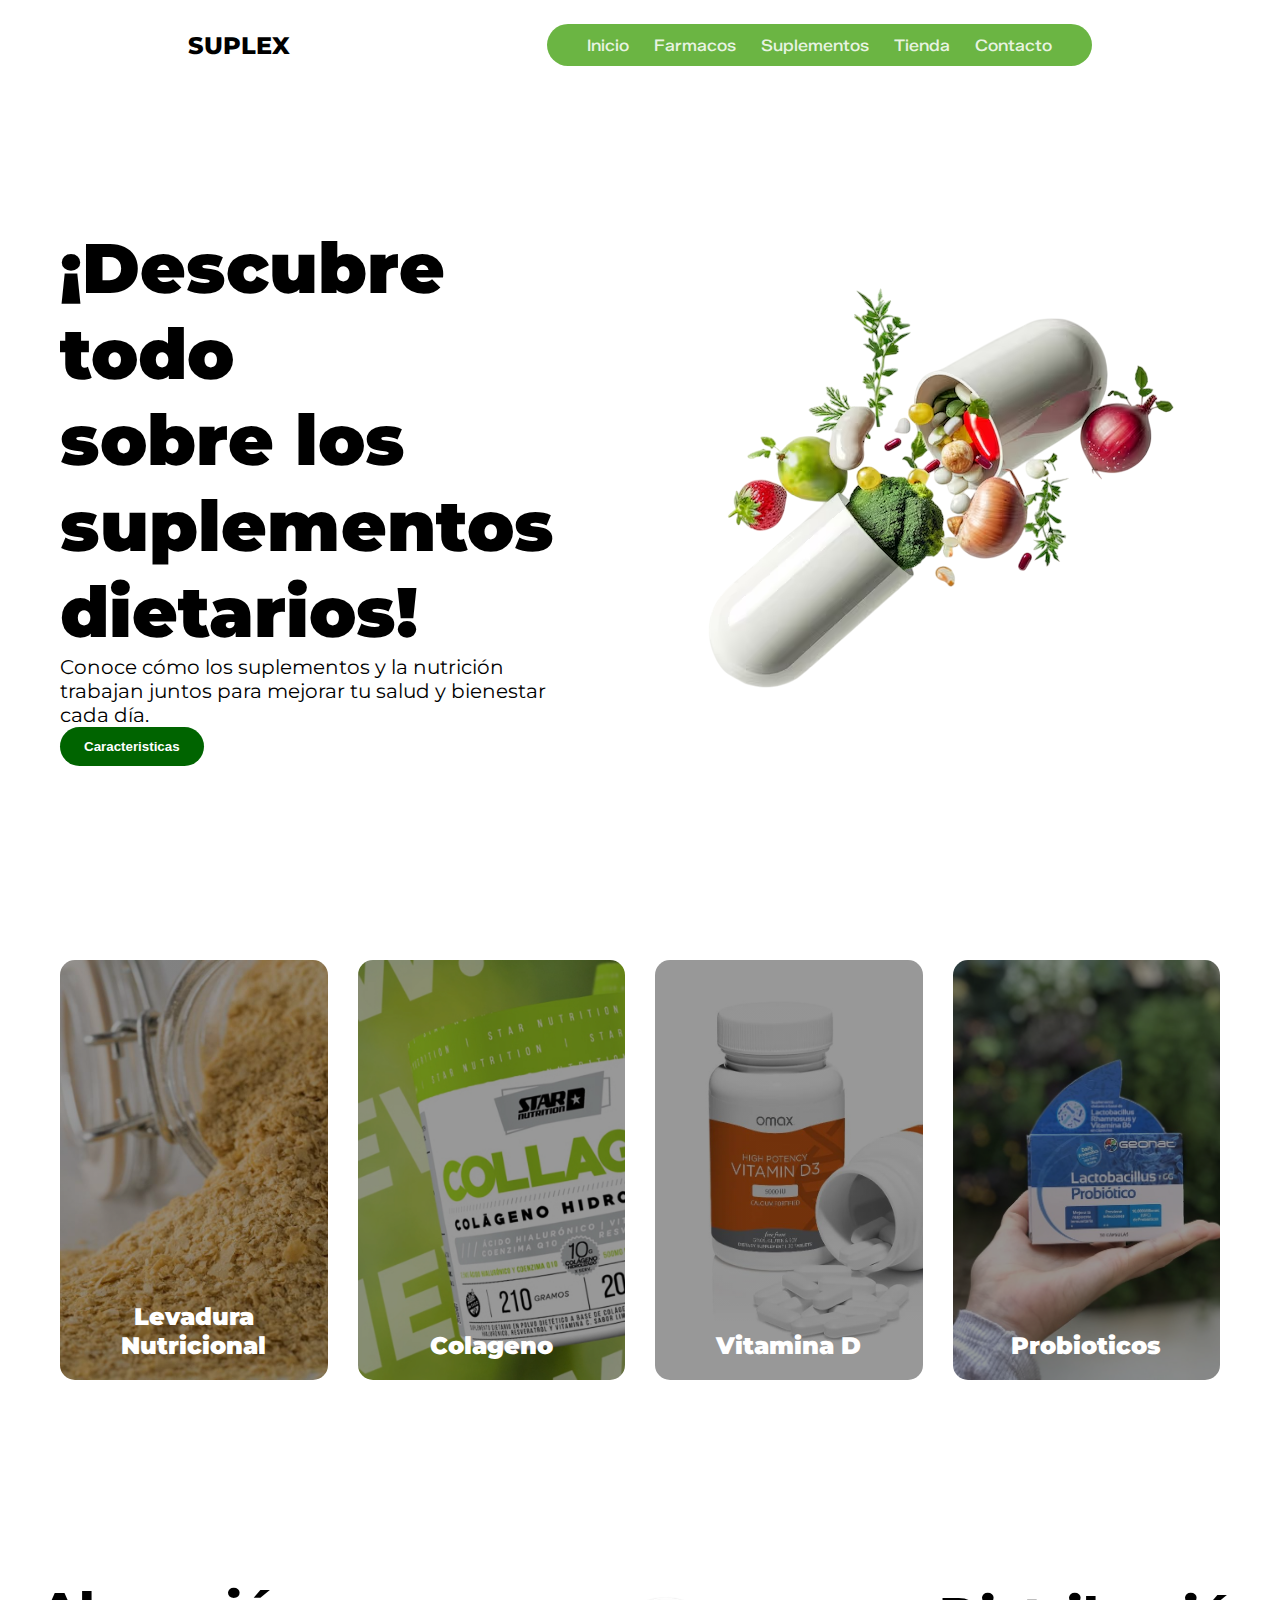
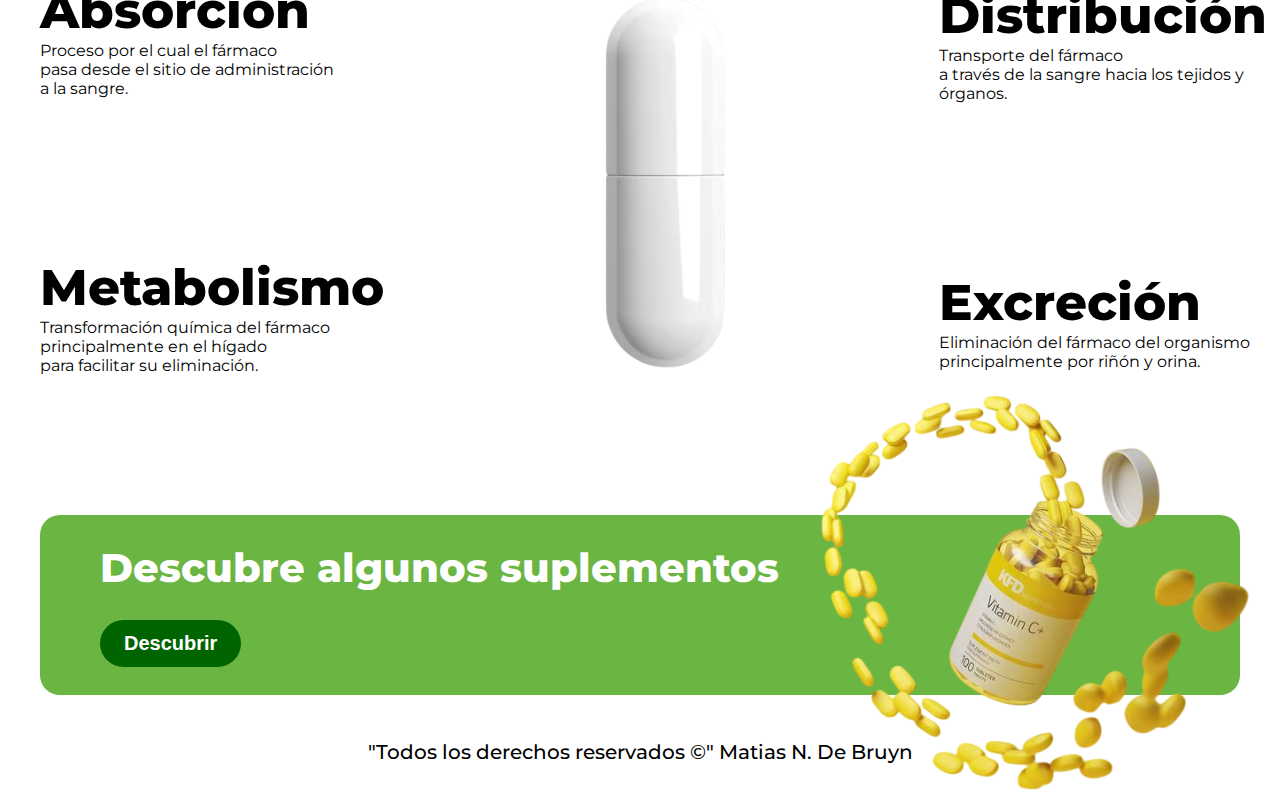
<file: index.html>
<!DOCTYPE html>
<html lang="en">

<head>
  <meta charset="UTF-8">
  <meta name="viewport" content="width=, initial-scale=1.0">
  <meta charset="UTF-8" />
  <meta http-equiv="X-UA-Compatible" content="IE=edge" />
  <meta name="viewport" content="width=device-width, initial-scale=1.0" />
  <link rel="stylesheet" href="./css/estilos.css" />
  <title>Inicio - SuPlex</title>
  <link href="https://cdn.jsdelivr.net/npm/bootstrap@5.0.2/dist/css/bootstrap.min.css" rel="stylesheet"
    integrity="sha384-EVSTQN3/azprG1Anm3QDgpJLIm9Nao0Yz1ztcQTwFspd3yD65VohhpuuCOmLASjC" crossorigin="anonymous" />
  <link rel="stylesheet" href="./css/estilos.css" />
  <meta name="description" content="Descubre SuPlex: todo sobre suplementos dietarios, fármacos y nutrición para mejorar tu salud y rendimiento.">
  <meta name="keywords" content="suplementos, fármacos, nutrición, salud, suplex, suplementos dietarios">
  <meta name="author" content="Matias N. De Bruyn">
  <meta name="owner" content="Matias N. De Bruyn">
  <meta property="og:title" content="Inicio - SuPlex">
  <meta property="og:image" content="https://raw.githubusercontent.com/Matiasdbruyn/SuPlex/refs/heads/main/img/suple-vitd.png">
  <meta property="og:url" content="https://matiasdbruyn.github.io/SuPlex/">
  <meta property="og:type" content="Website">
  <meta property="og:description" content="Descubre SuPlex: todo sobre suplementos dietarios, fármacos y nutrición para mejorar tu salud y rendimiento.">
</head>

<body>

  <header class="header">
    <a href="./index.html" class="logo">SUPLEX</a>
    <nav>
      <ul>
        <li><a href="./index.html">Inicio</a></li>
        <li><a href="./pages/farmacos.html">Farmacos</a></li>
        <li><a href="./pages/suplementos.html">Suplementos</a></li>
        <li><a href="./pages/tienda.html">Tienda</a></li>
        <li><a href="./pages/contacto.html">Contacto</a></li>
      </ul>
    </nav>
  </header>

  <main>
    <section class="inicio">
      <div class="texto-inicio">
        <h1>¡Descubre todo<br> sobre los suplementos<br> dietarios!</h1>
        <p>Conoce cómo los suplementos y la nutrición<br> trabajan juntos para mejorar tu salud y bienestar cada día.
        </p>
        <a href="./pages/farmacos.html"><button class="botones">Caracteristicas</button></a>
      </div>
      <div class="inicio-img">
        <img src="./img/Pildora.png" class="Pildora" alt="Pildora">
      </div>
    </section>

    <section class="productos">
      <div class="producto1">
        <a href="./pages/suplementos.html"><button class="boton-productos"><img class="botonv" src="./img/flecha.png"
              alt=""></button></a>
        <h2 class="texto-productos">Levadura Nutricional</h2>
      </div>
      <div class="producto2">
        <a href="./pages/suplementos.html"><button class="boton-productos"><img class="botonv" src="./img/flecha.png"
              alt=""></button></a>
        <h2 class="texto-productos">Colageno</h2>
      </div>
      <div class="producto3">
        <a href="./pages/suplementos.html"><button class="boton-productos"><img class="botonv" src="./img/flecha.png"
              alt=""></button></a>
        <h2 class="texto-productos">Vitamina D</h2>
      </div>
      <div class="producto4">
        <a href="./pages/suplementos.html"><button class="boton-productos"><img class="botonv" src="./img/flecha.png"
              alt=""></button></a>
        <h2 class="texto-productos">Probioticos</h2>
      </div>
    </section>

    <section class="contenido-capsula">
      <div class="izquierda">
        <div>
          <h2>Absorción</h2>
          <p>Proceso por el cual el fármaco<br> pasa desde el sitio de administración<br> a la sangre.</p>
        </div>
        <div>
          <h2>Metabolismo</h2>
          <p>Transformación química del fármaco<br> principalmente en el hígado<br> para facilitar su eliminación.</p>
        </div>
      </div>
      <img src="./img/capsula-blanca.png" alt="">
      <div class="derecha">
        <div>
          <h2>Distribución</h2>
          <p>Transporte del fármaco<br> a través de la sangre hacia los tejidos y órganos.</p>
        </div>
        <div>
          <h2>Excreción</h2>
          <p>Eliminación del fármaco del organismo<br> principalmente por riñón y orina.</p>
        </div>
      </div>
    </section>
    
    <section class="fotter-tienda">
      <div class="texto">
        <h2>Descubre algunos suplementos</h2>
        <a href="./pages/tienda.html"><button class="botones  botofin">Descubrir</button></a>
      </div>
      <div>
        <img src="./img/suple-vitd.png" alt="">
      </div>
    </section>
  </main>

  <footer class="fotter">
    <h2>"Todos los derechos reservados ©" Matias N. De Bruyn</h2>
  </footer>

</body>

</html>
</file>
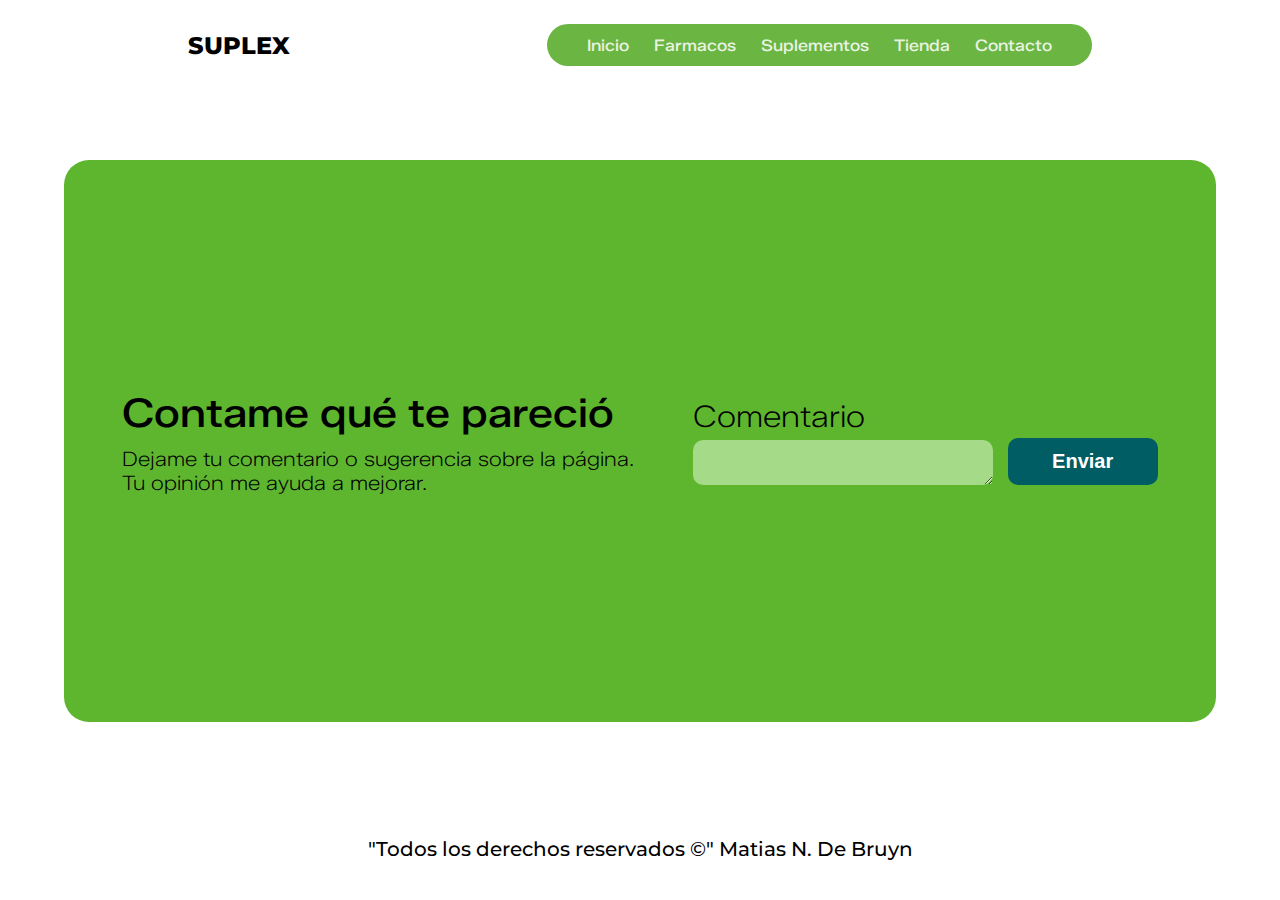
<file: pages/contacto.html>
<!DOCTYPE html>
<html lang="en">

<head>
  <meta charset="UTF-8">
  <meta name="viewport" content="width=, initial-scale=1.0">
  <meta charset="UTF-8" />
  <meta http-equiv="X-UA-Compatible" content="IE=edge" />
  <meta name="viewport" content="width=device-width, initial-scale=1.0" />
  <link rel="stylesheet" href="../css/estilos.css" />
  <title>Contacto - SuPlex</title>
  <meta name="description" content="Contactá a SuPlex para consultas sobre suplementos, fármacos o asesoramiento nutricional.">
  <meta name="keywords" content="contacto suplex, consultas suplementos, asesoramiento nutricional, atención al cliente">
  <meta name="author" content="Matias N. De Bruyn">
  <meta name="owner" content="Matias N. De Bruyn">
</head>

<body>

  <header class="header">
    <a href="../index.html" class="logo">SUPLEX</a>
    <nav>
      <ul>
        <li><a href="../index.html">Inicio</a></li>
        <li><a href="./farmacos.html">Farmacos</a></li>
        <li><a href="./suplementos.html">Suplementos</a></li>
        <li><a href="./tienda.html">Tienda</a></li>
        <li><a href="./contacto.html">Contacto</a></li>
      </ul>
    </nav>
  </header>

  <main>
    <section class="contacto">
      <div class="div2">
        <div class="sugerencia">
          <h2>Contame qué te pareció</h2>
          <h3>Dejame tu comentario o sugerencia sobre la página.<br>Tu opinión me ayuda a mejorar. </h3>
        </div>
        <div>
          <form>
            <label>Comentario</label>
            <textarea></textarea>
          </form>
          <a href=""><button class="botones fin">Enviar</button></a>
        </div>
      </div>
    </section>
  </main>

  <footer class="fotter">
    <h2>"Todos los derechos reservados ©" Matias N. De Bruyn</h2>
  </footer>

</body>

</html>
</file>
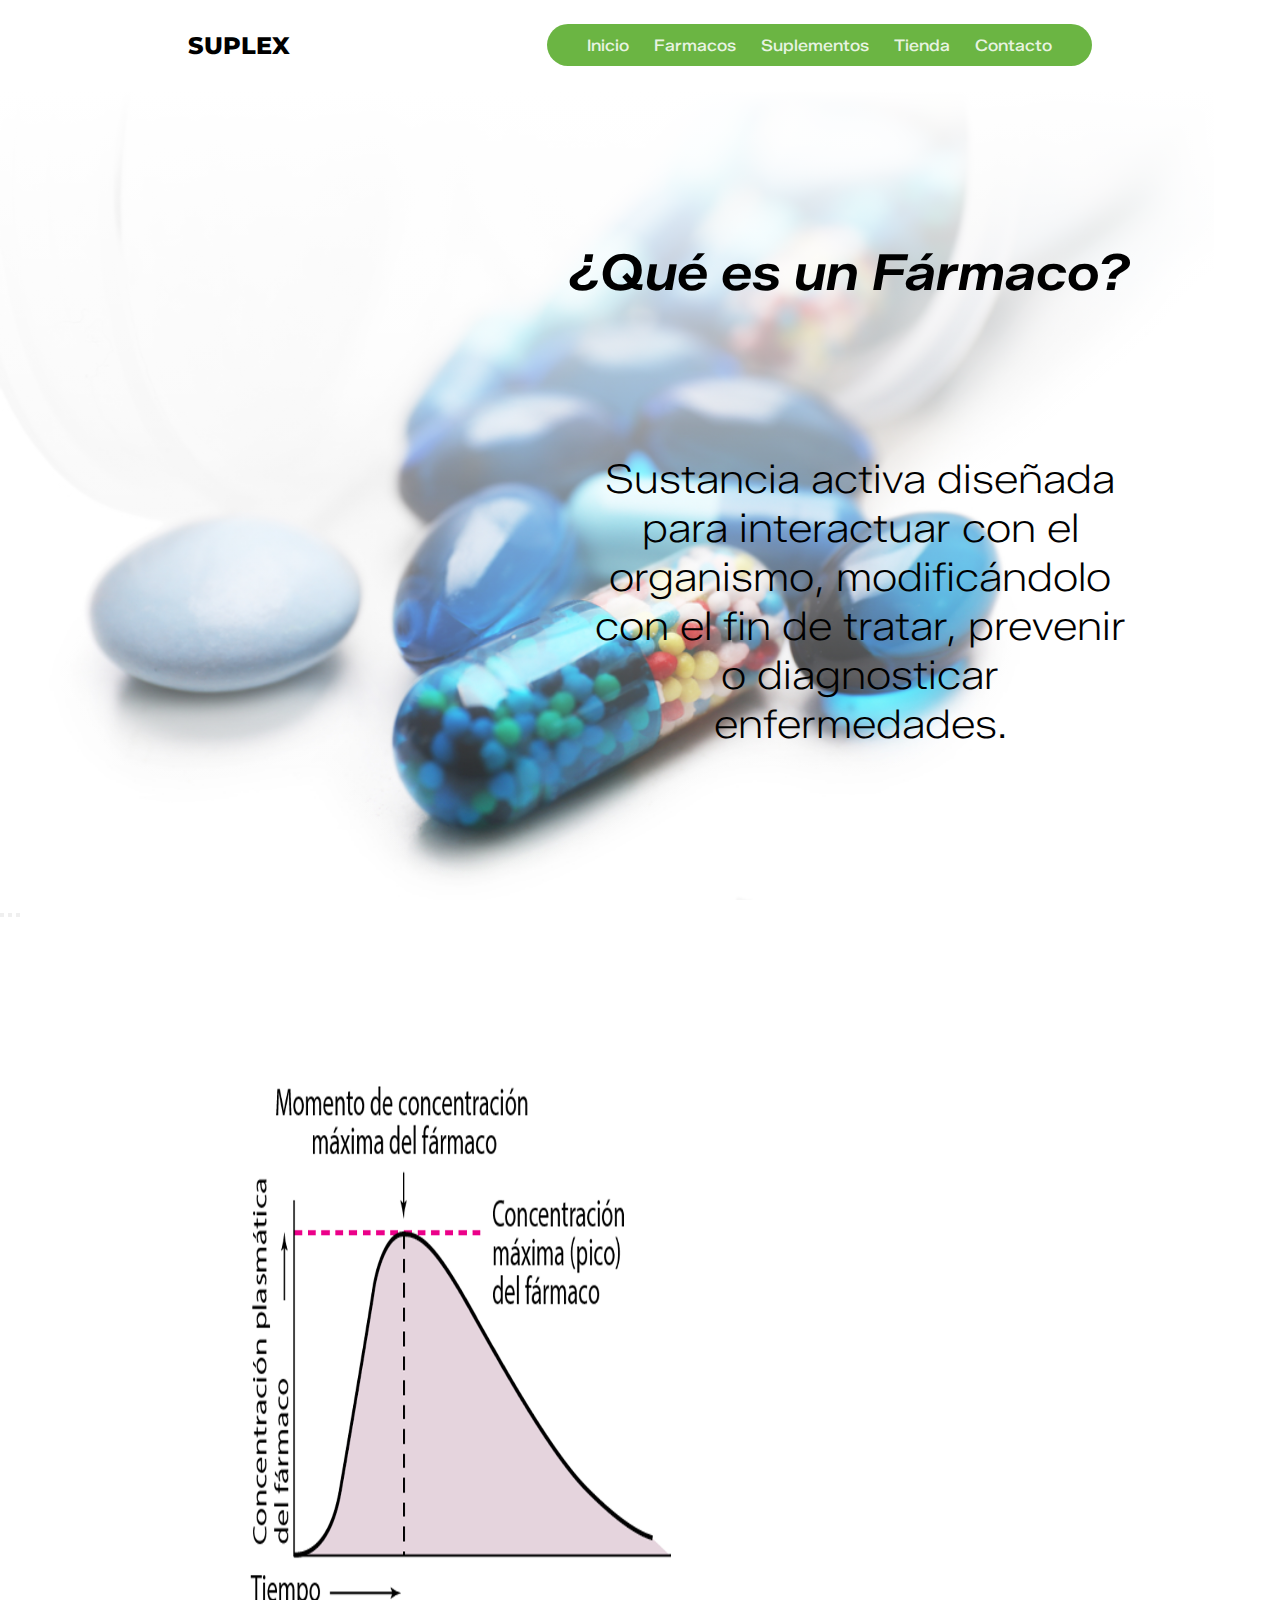
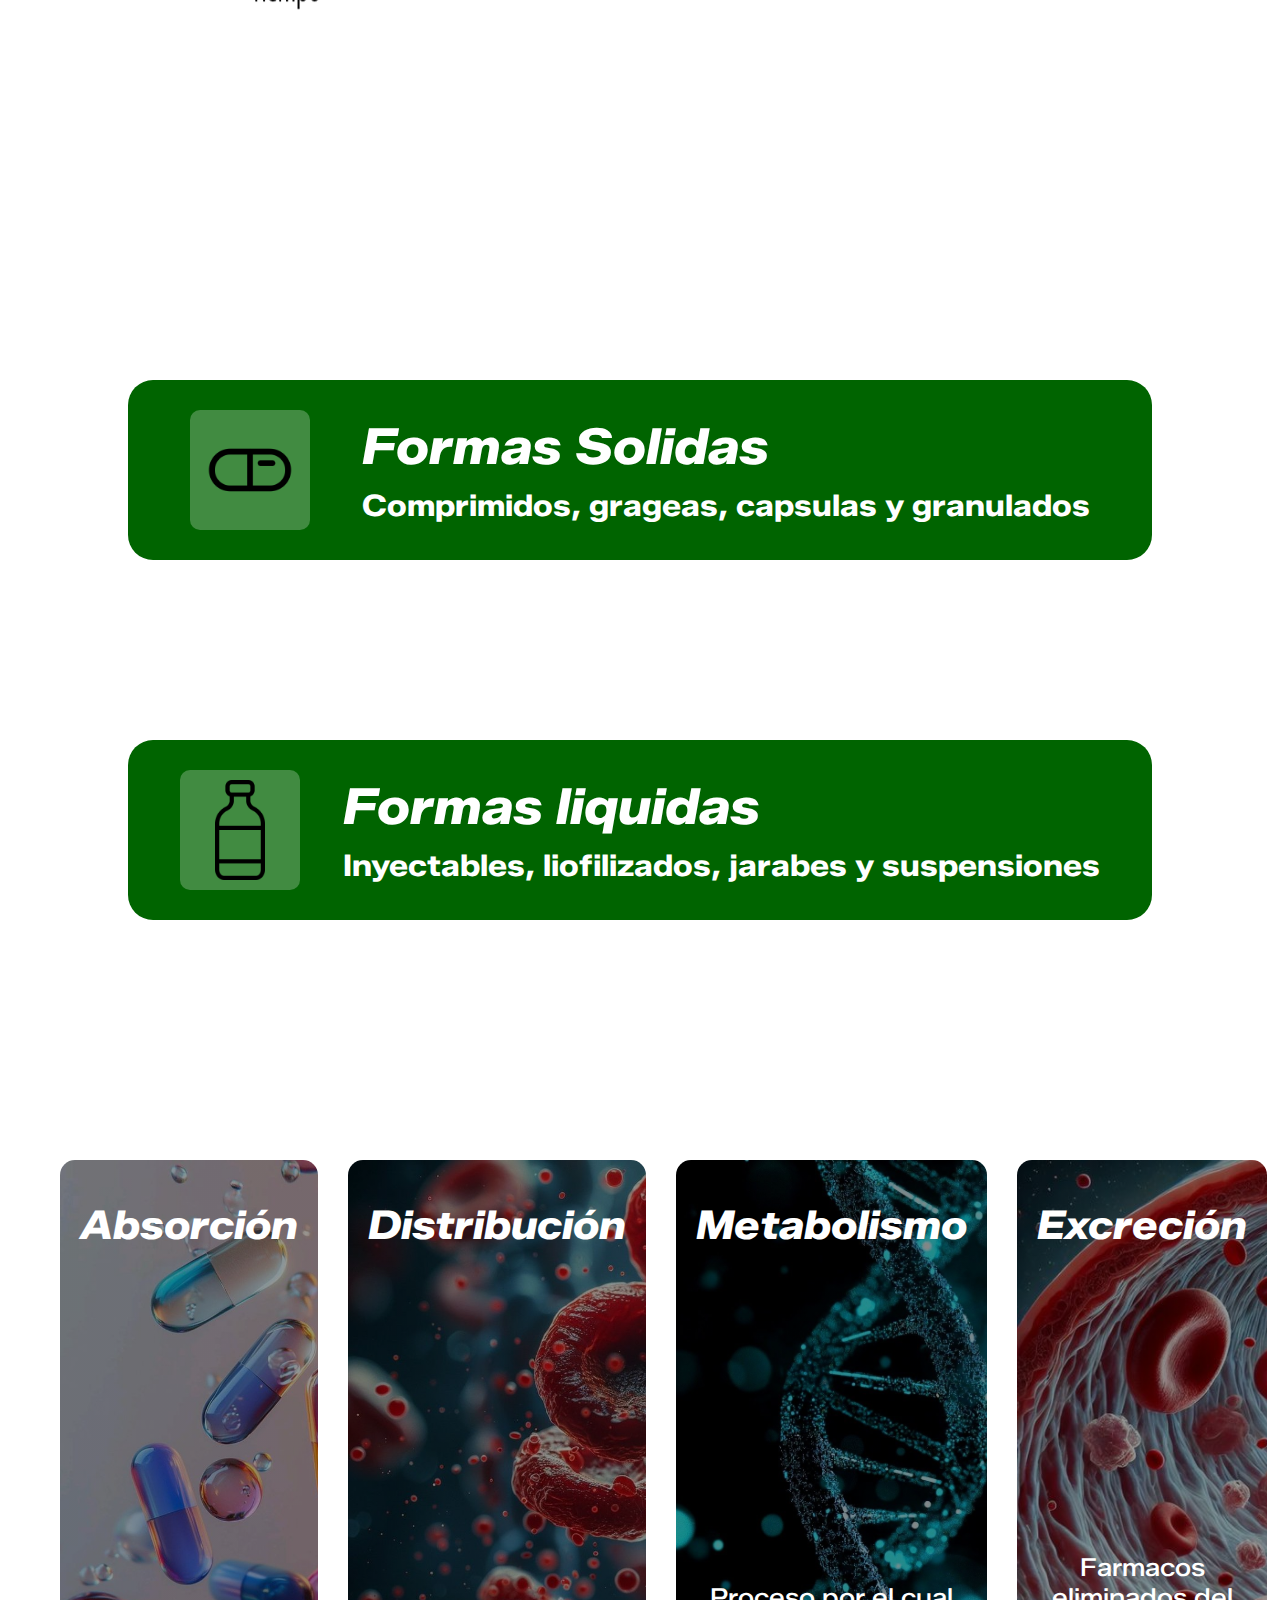
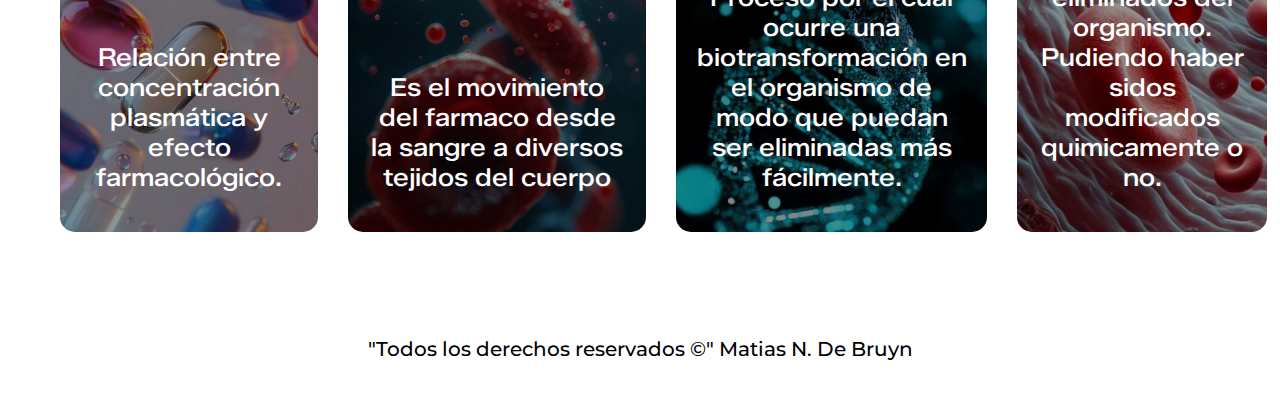
<file: pages/farmacos.html>
<!DOCTYPE html>
<html lang="en">

<head>
  <meta charset="UTF-8">
  <meta name="viewport" content="width=, initial-scale=1.0">
  <meta charset="UTF-8" />
  <meta http-equiv="X-UA-Compatible" content="IE=edge" />
  <meta name="viewport" content="width=device-width, initial-scale=1.0" />
  <title>Farmacos - SuPlex</title>
  <link href="https://cdn.jsdelivr.net/npm/bootstrap@5.3.8/dist/css/bootstrap.min.css" rel="stylesheet"
    integrity="sha384-sRIl4kxILFvY47J16cr9ZwB07vP4J8+LH7qKQnuqkuIAvNWLzeN8tE5YBujZqJLB" crossorigin="anonymous">
  <link rel="stylesheet" href="../css/estilos.css" />
  <meta name="description" content="Explora el mundo de la farmacología aplicada a la nutrición: mecanismos, absorción, metabolismo, distribución y excreción de fármacos.">
  <meta name="keywords" content="fármacos, farmacocinética, absorción, metabolismo, distribución, excreción, farmacología">
  <meta name="author" content="Matias N. De Bruyn">
  <meta name="owner" content="Matias N. De Bruyn">
</head>

<body>

  <header class="header">
    <a href="../index.html" class="logo">SUPLEX</a>
    <nav>
      <ul>
        <li><a href="../index.html">Inicio</a></li>
        <li><a href="./farmacos.html">Farmacos</a></li>
        <li><a href="./suplementos.html">Suplementos</a></li>
        <li><a href="./tienda.html">Tienda</a></li>
        <li><a href="./contacto.html">Contacto</a></li>
      </ul>
    </nav>
  </header>

  <main>
    <section class="fondo1-farmaco">
      <h2>¿Qué es un Fármaco?</h2>
      <p>Sustancia activa diseñada para interactuar con el organismo, modificándolo con el fin de tratar, prevenir o diagnosticar enfermedades.</p>
    </section>
    <section class="fondo2-farmaco">
      <div id="carouselExampleDark" class="carousel carousel-dark slide">
        <div class="carousel-indicators">
          <button type="button" data-bs-target="#carouselExampleDark" data-bs-slide-to="0" class="active"
            aria-current="true" aria-label="Slide 1"></button>
          <button type="button" data-bs-target="#carouselExampleDark" data-bs-slide-to="1"
            aria-label="Slide 2"></button>
          <button type="button" data-bs-target="#carouselExampleDark" data-bs-slide-to="2"
            aria-label="Slide 3"></button>
        </div>
        <div class="carousel-inner">
          <div class="carousel-item active" data-bs-interval="10000">
            <img src="../img/Biodisponibilidad.png" class="d-block w-100" alt="...">
            <div class="carousel-caption">
              <h5>Biodisponibilidad</h5>
              <p>Porcentaje de la dosis de un fármaco o nutriente que llega a la circulación sistémica.</p>
            </div>
          </div>
          <div class="carousel-item" data-bs-interval="2000">
            <img src="../img/area_curva.png" class="d-block w-100" alt="...">
            <div class="carousel-caption">
              <h5>Área bajo la curva</h5>
              <p>La curva descripta por la concentración plasmática en función del tiempo, es el principal predictor del
                efecto farmacológico y cuantifica la exposición sistémica.</p>
            </div>
          </div>
          <div class="carousel-item">
            <img src="../img/Bioequivalencia.png" class="d-block w-100" alt="...">
            <div class="carousel-caption">
              <h5>Bioequivalencia</h5>
              <p>Dos medicamentos son intercambiables solo si se demuestra su Bioequivalencia.</p>
            </div>
          </div>
        </div>
        <button class="carousel-control-prev" type="button" data-bs-target="#carouselExampleDark" data-bs-slide="prev">
          <span class="carousel-control-prev-icon" aria-hidden="true"></span>
          <span class="visually-hidden">Previous</span>
        </button>
        <button class="carousel-control-next" type="button" data-bs-target="#carouselExampleDark" data-bs-slide="next">
          <span class="carousel-control-next-icon" aria-hidden="true"></span>
          <span class="visually-hidden">Next</span>
        </button>
      </div>
    </section>
    <section class="fondo3-farmaco">
      <div class="formas">
        <img src="../img/pildoraa.png" alt="">
        <div>
          <h2>Formas Solidas</h2>
          <h3>Comprimidos, grageas, capsulas y granulados</h3>
        </div>
      </div>
      <div class="formas">
        <img src="../img/vacuna.png" alt="">
        <div>
          <h2>Formas liquidas</h2>
          <h3>Inyectables, liofilizados, jarabes y suspensiones</h3>
        </div>
      </div>
    </section>
    <section class="fondo4-farmaco">
      <div class="absorcion">
        <h2 class="texto-productos">Absorción</h2>
        <p>Relación entre concentración plasmática y efecto farmacológico.</p>
      </div>
      <div class="distribucion">
        <h2 class="texto-productos">Distribución</h2>
        <p>Es el movimiento del farmaco desde la sangre a diversos tejidos del cuerpo</p>
      </div>
      <div class="metabolismo">
        <h2 class="texto-productos">Metabolismo</h2>
        <p>Proceso por el cual ocurre una biotransformación en el organismo de modo que puedan ser eliminadas más
          fácilmente.</p>
      </div>
      <div class="excrecion">
        <h2 class="texto-productos">Excreción</h2>
        <p>Farmacos eliminados del organismo. Pudiendo haber sidos modificados quimicamente o no.</p>
      </div>
    </section>
  </main>

  <footer class="fotter">
    <h2>"Todos los derechos reservados ©" Matias N. De Bruyn</h2>
  </footer>

  <script src="https://cdn.jsdelivr.net/npm/bootstrap@5.3.8/dist/js/bootstrap.bundle.min.js"
    integrity="sha384-FKyoEForCGlyvwx9Hj09JcYn3nv7wiPVlz7YYwJrWVcXK/BmnVDxM+D2scQbITxI"
    crossorigin="anonymous"></script>
</body>

</html>
</file>
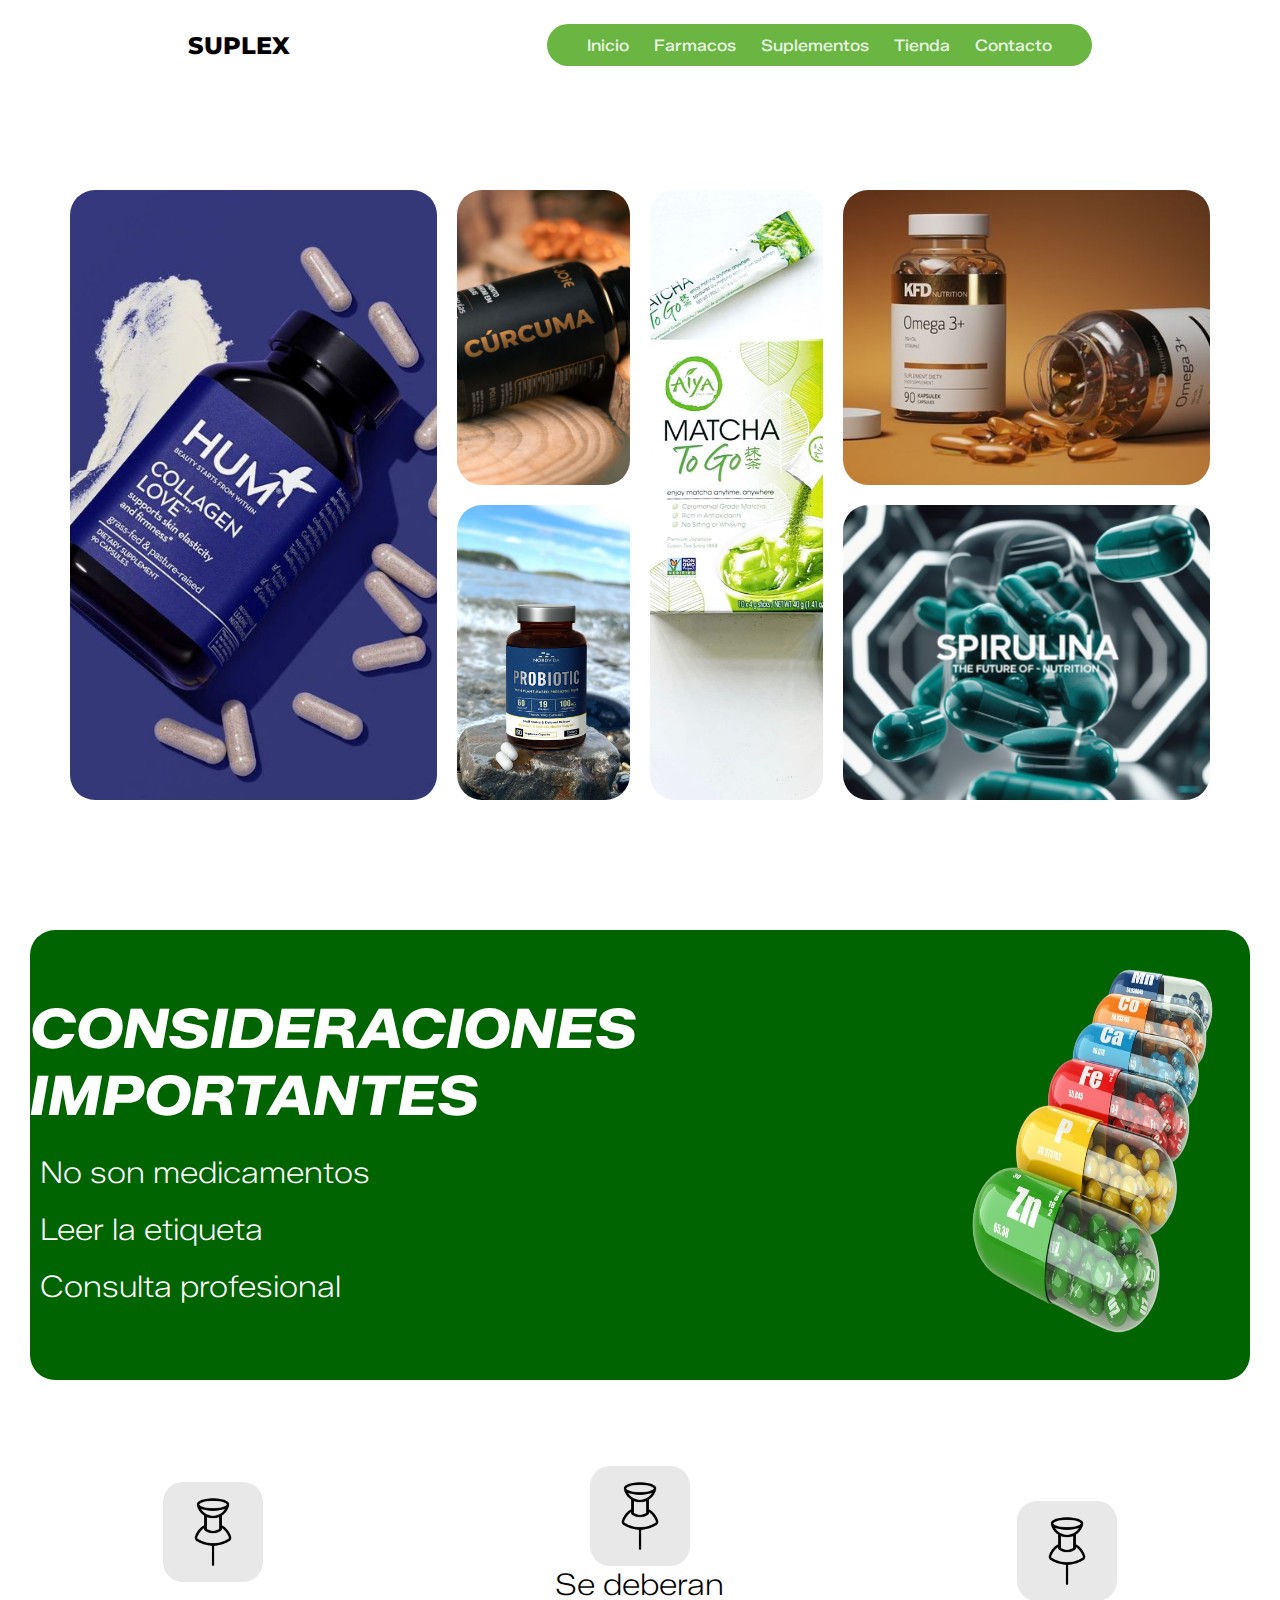
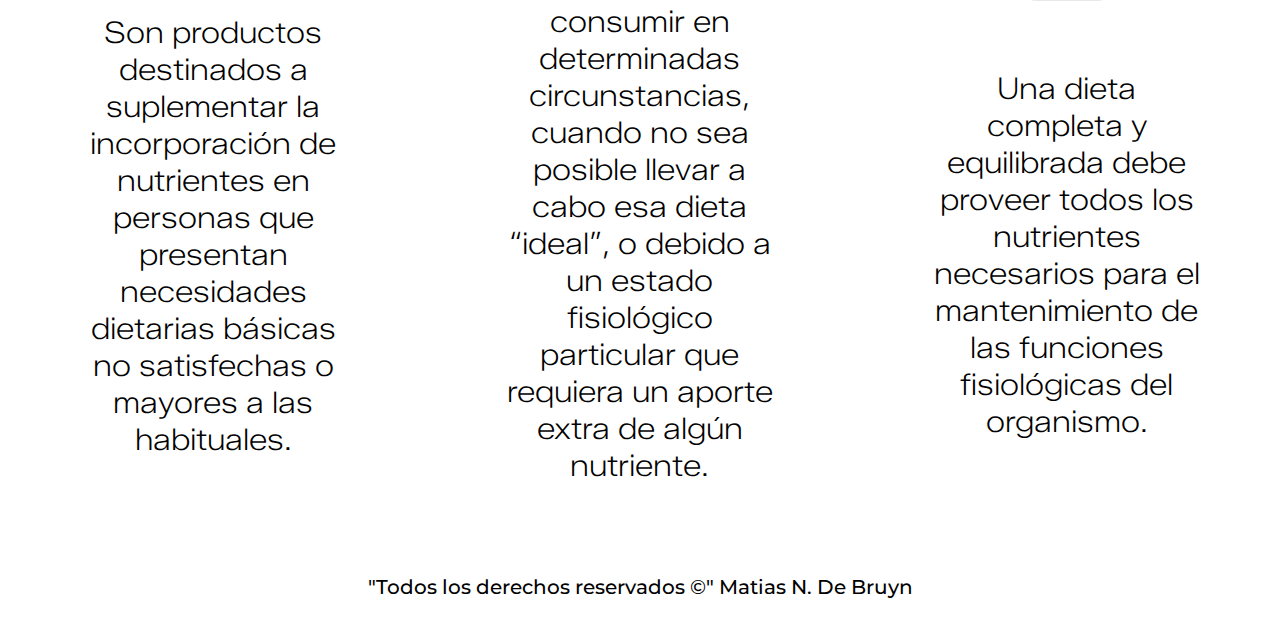
<file: pages/suplementos.html>
<!DOCTYPE html>
<html lang="en">

<head>
  <meta charset="UTF-8">
  <meta name="viewport" content="width=, initial-scale=1.0">
  <meta charset="UTF-8" />
  <meta http-equiv="X-UA-Compatible" content="IE=edge" />
  <meta name="viewport" content="width=device-width, initial-scale=1.0" />
  <link rel="stylesheet" href="../css/estilos.css" />
  <title>Suplementos - SuPlex</title>
  <meta name="description" content="Aprende sobre suplementos nutricionales (levadura nutricional, colágeno, vitamina D, probióticos) y cómo pueden potenciar tu bienestar diario.">
  <meta name="keywords" content="suplementos, levadura nutricional, colágeno, vitamina D, probióticos">
  <meta name="author" content="Matias N. De Bruyn">
  <meta name="owner" content="Matias N. De Bruyn">
</head>

<body>

  <header class="header">
    <a href="../index.html" class="logo">SUPLEX</a>
    <nav>
      <ul>
        <li><a href="../index.html">Inicio</a></li>
        <li><a href="./farmacos.html">Farmacos</a></li>
        <li><a href="./suplementos.html">Suplementos</a></li>
        <li><a href="./tienda.html">Tienda</a></li>
        <li><a href="./contacto.html">Contacto</a></li>
      </ul>
    </nav>
  </header>

  <main>
    <section class="suple1">
      <div class="a item">
      </div>
      <div class="b item">
      </div>
      <div class="c item">
      </div>
      <div class="d item">
      </div>
      <div class="e item">
      </div>
      <div class="f item">
      </div>
    </section>
    <section class="suple2">
      <div>
        <h2>CONSIDERACIONES IMPORTANTES</h2>
        <ul>
          <li>
            No son medicamentos
          </li>
          <li>
            Leer la etiqueta
          </li>
          <li>
            Consulta profesional
          </li>
        </ul>
      </div>
      <img src="../img/varios.png" alt="">
    </section>
    <section class="suple3">
      <div class="x div">
        <img src="../img/pin.png" alt="">
        <p>Son productos destinados a suplementar la incorporación de nutrientes en personas que presentan necesidades
          dietarias básicas no satisfechas o mayores a las habituales.</p>
      </div>
      <div class="y div">
        <img src="../img/pin.png" alt="">
        <p>Se deberan consumir en determinadas circunstancias, cuando no sea posible llevar a cabo esa dieta “ideal”, o
          debido a un estado fisiológico particular que requiera un aporte extra de algún nutriente.</p>
      </div>
      <div class="z div">
        <img src="../img/pin.png" alt="">
        <p>Una dieta completa y equilibrada debe proveer todos los nutrientes necesarios para el mantenimiento de las
          funciones fisiológicas del organismo. </p>
      </div>
    </section>
  </main>

  <footer class="fotter">
    <h2>"Todos los derechos reservados ©" Matias N. De Bruyn</h2>
  </footer>

</body>

</html>
</file>
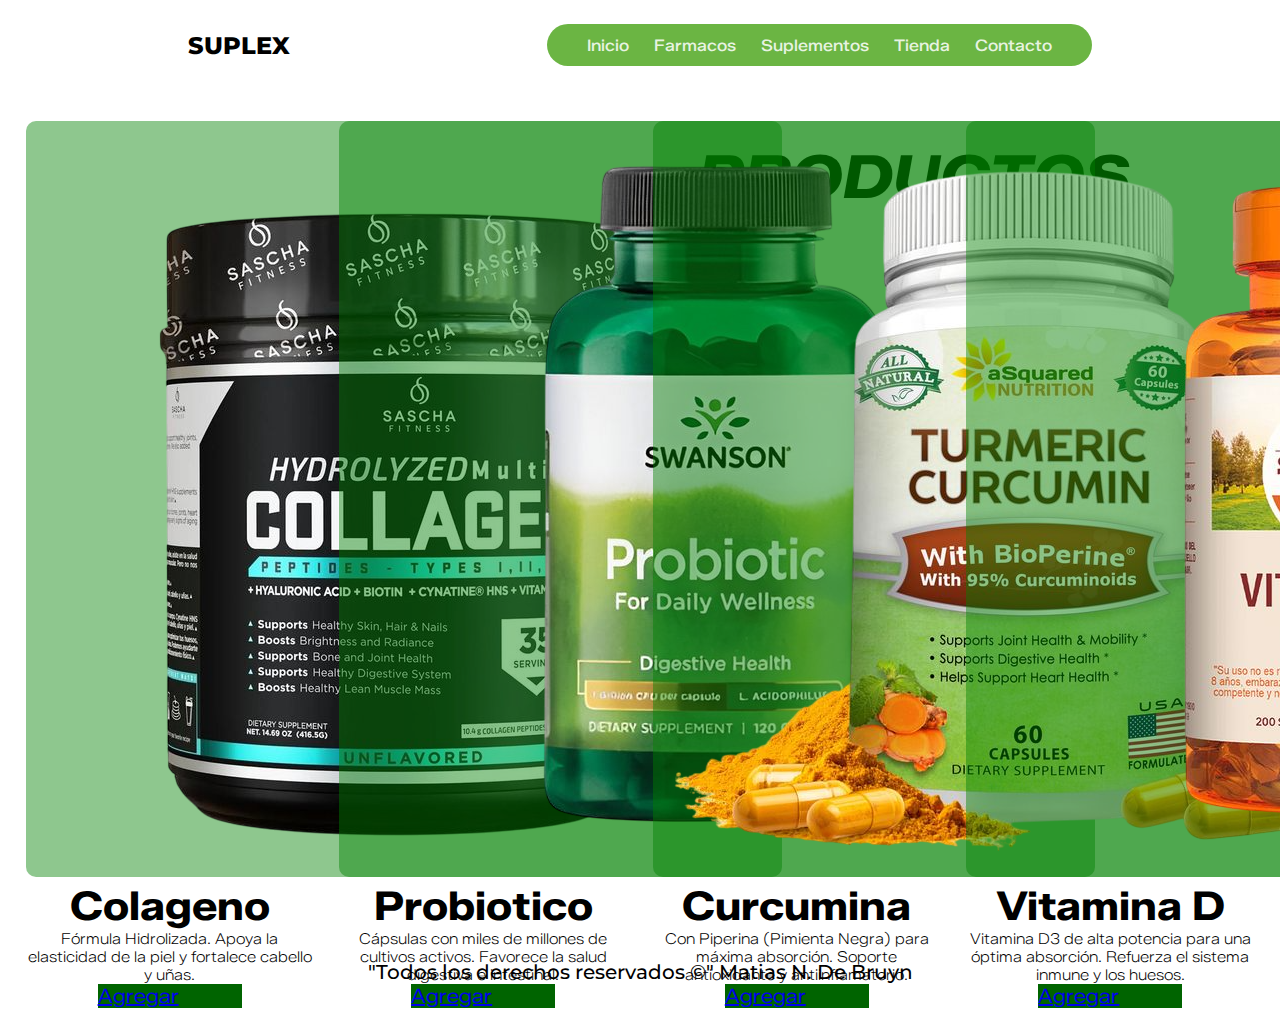
<file: pages/tienda.html>
<!DOCTYPE html>
<html lang="en">

<head>
  <meta charset="UTF-8">
  <meta name="viewport" content="width=, initial-scale=1.0">
  <meta charset="UTF-8" />
  <meta http-equiv="X-UA-Compatible" content="IE=edge" />
  <meta name="viewport" content="width=device-width, initial-scale=1.0" />
  <link href="https://cdn.jsdelivr.net/npm/bootstrap@5.3.8/dist/css/bootstrap.min.css" rel="stylesheet"
    integrity="sha384-sRIl4kxILFvY47J16cr9ZwB07vP4J8+LH7qKQnuqkuIAvNWLzeN8tE5YBujZqJLB" crossorigin="anonymous">
  <link rel="stylesheet" href="../css/estilos.css" />
  <title>Tienda - SuPlex</title>
  <meta name="description" content="Visita nuestra tienda SuPlex para encontrar suplementos seleccionados con respaldo científico y recomendaciones según tus objetivos.">
  <meta name="keywords" content="tienda de suplementos, comprar suplementos, nutrición deportiva, suplex tienda">
  <meta name="author" content="Matias N. De Bruyn">
  <meta name="owner" content="Matias N. De Bruyn">
</head>

<body>

  <header class="header">
    <a href="../index.html" class="logo">SUPLEX</a>
    <nav>
      <ul>
        <li><a href="../index.html">Inicio</a></li>
        <li><a href="./farmacos.html">Farmacos</a></li>
        <li><a href="./suplementos.html">Suplementos</a></li>
        <li><a href="./tienda.html">Tienda</a></li>
        <li><a href="./contacto.html">Contacto</a></li>
      </ul>
    </nav>
  </header>

  <main>
    <section class="dossolo">
      <h2>PRODUCTOS</h2>
    </section>
    <section class="unosolo">
      <div class="card" style="width: 18rem;">
        <img src="../img/colag.png" class="card-img-top" alt="...">
        <div class="card-body">
          <h2 class="card-title">Colageno</h2>
          <p class="card-text">Fórmula Hidrolizada. Apoya la elasticidad de la piel y fortalece cabello y uñas.</p>
          <a href="#" class="btn btn-primary">Agregar</a>
        </div>
      </div>
      <div class="card" style="width: 18rem;">
        <img src="../img/probiotic.png" class="card-img-top" alt="...">
        <div class="card-body">
          <h2 class="card-title">Probiotico</h2>
          <p class="card-text">Cápsulas con miles de millones de cultivos activos. Favorece la salud digestiva e
            intestinal.</p>
          <a href="#" class="btn btn-primary">Agregar</a>
        </div>
      </div>
      <div class="card" style="width: 18rem;">
        <img src="../img/curcu.png" class="card-img-top" alt="...">
        <div class="card-body">
          <h2 class="card-title">Curcumina</h2>
          <p class="card-text">Con Piperina (Pimienta Negra) para máxima absorción. Soporte antioxidante y
            antiinflamatorio.</p>
          <a href="#" class="btn btn-primary">Agregar</a>
        </div>
      </div>
      <div class="card" style="width: 18rem;">
        <img src="../img/vitamina-d.png" class="card-img-top" alt="...">
        <div class="card-body">
          <h2 class="card-title">Vitamina D</h2>
          <p class="card-text">Vitamina D3 de alta potencia para una óptima absorción. Refuerza el sistema inmune y los
            huesos.</p>
          <a href="#" class="btn btn-primary">Agregar</a>
        </div>
      </div>
    </section>
  </main>

  <footer class="fotter">
    <h2>"Todos los derechos reservados ©" Matias N. De Bruyn</h2>
  </footer>

  <script src="https://cdn.jsdelivr.net/npm/bootstrap@5.3.8/dist/js/bootstrap.bundle.min.js"
    integrity="sha384-FKyoEForCGlyvwx9Hj09JcYn3nv7wiPVlz7YYwJrWVcXK/BmnVDxM+D2scQbITxI"
    crossorigin="anonymous"></script>
</body>

</html>
</file>
<file: css/estilos.css>
@import url("https://fonts.googleapis.com/css2?family=Montserrat:wght@100;200;300&family=Poppins:wght@100;200;300;400;500&display=swap");
@import url("https://fonts.googleapis.com/css2?family=Zalando+Sans+SemiExpanded:ital,wght@0,200..900;1,200..900&display=swap");

* {
  margin: 0;
  padding: 0;
  box-sizing: border-box;
}

body {
  font-family: "Montserrat", sans-serif;
  background-color: #fff;
}

.botones {
  background-color: darkgreen;
  color: #fff;
  padding: 12px 24px;
  border: none;
  border-radius: 25px;
  font-weight: 600;
  cursor: pointer;
}

.fondo4-farmaco .absorcion,
.fondo4-farmaco .distribucion,
.fondo4-farmaco .metabolismo,
.fondo4-farmaco .excrecion {
  display: flex;
  flex-direction: column;
  justify-content: space-between;
  align-items: none;
  background-size: cover;
  border-radius: 15px;
  text-align: center;
  padding: 20px;
  width: 400px;
  color: #fff;
}

.fondo4-farmaco .absorcion h2,
.fondo4-farmaco .distribucion h2,
.fondo4-farmaco .metabolismo h2,
.fondo4-farmaco .excrecion h2 {
  padding-top: 20px;
  font-family: "Zalando Sans SemiExpanded";
  font-weight: 800;
  font-style: italic;
  font-size: 40px;
}

.fondo4-farmaco .absorcion p,
.fondo4-farmaco .distribucion p,
.fondo4-farmaco .metabolismo p,
.fondo4-farmaco .excrecion p {
  padding-bottom: 20px;
  font-family: "Zalando Sans SemiExpanded";
  font-weight: 500;
  font-size: 25px;
}

.header {
  display: flex;
  flex-direction: none;
  justify-content: space-around;
  align-items: center;
  padding: 0px 60px;
  height: 10vh;
  position: sticky;
  top: 0;
  background-color: #fff;
  z-index: 1000;
}

.header .logo {
  font-size: 24px;
  font-weight: 800;
  color: black;
  text-decoration: none;
}

.header nav {
  background-color: #6BB543;
  border-radius: 50px;
  padding: 10px 40px;
}

.header nav ul {
  list-style: none;
  display: flex;
  gap: 25px;
  margin: 0;
  padding: 0;
}

.header nav ul li {
  text-decoration: none;
  font-size: 18px;
  font-weight: 500;
  transition-duration: 0.5s;
}

.header nav ul li a {
  font-family: "Zalando Sans SemiExpanded";
  color: rgba(255, 255, 255, 0.862745098);
  text-decoration: none;
  font-size: 16px;
  font-weight: 500;
  transition-duration: 0.5s;
}

.header nav ul :hover {
  transform: scale(1.2);
  color: #fff;
}

@media (min-width: 431px) and (max-width: 800px) {
  .header {
    display: flex;
    flex-direction: column;
    justify-content: space-evenly;
    align-items: center;
    padding: 0px 20px;
  }

  .header .logo {
    font-size: 20px;
  }

  .header nav {
    padding: 0px 0px;
    width: 100%;
    border-radius: 12px;
  }

  .header nav ul {
    gap: 5px;
    justify-content: space-evenly;
    padding-left: 10px;
    padding-right: 10px;
  }

  .header nav ul li {
    padding-bottom: 5px;
  }

  .header nav ul li a {
    font-size: 13px;
  }
}

@media (min-width: 320px) and (max-width: 430px) {
  .header {
    display: flex;
    flex-direction: column;
    justify-content: space-evenly;
    align-items: center;
    padding: 0px 20px;
  }

  .header .logo {
    font-size: 20px;
  }

  .header nav {
    padding: 0px 0px;
    width: 100%;
    border-radius: 12px;
  }

  .header nav ul {
    gap: 5px;
    justify-content: space-evenly;
    padding-left: 10px;
    padding-right: 10px;
  }

  .header nav ul li {
    padding-bottom: 5px;
  }

  .header nav ul li a {
    font-size: 10px;
  }
}

.inicio {
  display: flex;
  flex-direction: none;
  justify-content: space-around;
  align-items: center;
  padding: 80px 60px;
  height: 90vh;
}

.inicio .texto-inicio h1 {
  font-size: 70px;
  font-weight: 900;
  color: black;
}

.inicio .texto-inicio p {
  color: black;
  font-size: 20px;
}

@media (min-width: 431px) and (max-width: 800px) {
  .inicio {
    display: flex;
    flex-direction: column;
    justify-content: space-around;
    align-items: center;
    padding: 0px 30px;
    height: 90vh;
  }

  .inicio .texto-inicio h1 {
    font-size: 40px;
  }

  .inicio .texto-inicio p {
    font-size: 15px;
  }

  .inicio .inicio-img img {
    width: 100%;
    height: 100%;
  }
}

@media (min-width: 320px) and (max-width: 430px) {
  .inicio {
    display: flex;
    flex-direction: column;
    justify-content: space-around;
    align-items: center;
    padding: 0px 30px;
    height: 90vh;
  }

  .inicio .texto-inicio h1 {
    font-size: 40px;
  }

  .inicio .texto-inicio p {
    font-size: 15px;
  }

  .inicio .inicio-img img {
    width: 100%;
    height: 100%;
  }
}

.productos {
  display: flex;
  justify-content: space-evenly;
  gap: 30px;
  padding: 60px;
  height: 60vh;
}

.productos .producto1 {
  display: flex;
  flex-direction: column;
  justify-content: end;
  align-items: center;
  background-image: linear-gradient(rgba(0, 0, 0, 0.404)), url(../img/levadura-fondo.jpg);
  background-size: cover;
  border-radius: 15px;
  text-align: center;
  padding: 20px;
  width: 400px;
  position: relative;
}

.productos .producto1 a {
  position: absolute;
  opacity: 0;
  padding-bottom: 55px;
  transition-duration: 0.2s;
}

.productos .producto1 a .boton-productos {
  background: none;
  border: none;
}

.productos .producto1 a .boton-productos .botonv {
  width: 50px;
  height: 50px;
}

.productos .producto1 .texto-productos {
  color: #fff;
  font-weight: 900;
}

.productos :hover a {
  opacity: 1;
}

.productos .producto2 {
  display: flex;
  flex-direction: column;
  justify-content: end;
  align-items: center;
  background-image: linear-gradient(rgba(0, 0, 0, 0.404)), url(../img/colageno-fondo.jpg);
  background-size: cover;
  border-radius: 15px;
  text-align: center;
  padding: 20px;
  width: 400px;
  position: relative;
}

.productos .producto2 a {
  position: absolute;
  opacity: 0;
  padding-bottom: 55px;
  transition-duration: 0.2s;
}

.productos .producto2 a .boton-productos {
  background: none;
  border: none;
}

.productos .producto2 a .boton-productos .botonv {
  width: 50px;
  height: 50px;
}

.productos .producto2 .texto-productos {
  color: #fff;
  font-weight: 900;
}

.productos :hover a {
  opacity: 1;
}

.productos .producto3 {
  display: flex;
  flex-direction: column;
  justify-content: end;
  align-items: center;
  background-image: linear-gradient(rgba(0, 0, 0, 0.404)), url(../img/vitamina-d-fondo.jpg);
  background-size: cover;
  border-radius: 15px;
  text-align: center;
  padding: 20px;
  width: 400px;
  position: relative;
}

.productos .producto3 a {
  position: absolute;
  opacity: 0;
  padding-bottom: 55px;
  transition-duration: 0.2s;
}

.productos .producto3 a .boton-productos {
  background: none;
  border: none;
}

.productos .producto3 a .boton-productos .botonv {
  width: 50px;
  height: 50px;
}

.productos .producto3 .texto-productos {
  color: #fff;
  font-weight: 900;
}

.productos :hover a {
  opacity: 1;
}

.productos .producto4 {
  display: flex;
  flex-direction: column;
  justify-content: end;
  align-items: center;
  background-image: linear-gradient(rgba(0, 0, 0, 0.404)), url(../img/probiotico-fondo.jpg);
  background-size: cover;
  border-radius: 15px;
  text-align: center;
  padding: 20px;
  width: 400px;
  position: relative;
}

.productos .producto4 a {
  position: absolute;
  opacity: 0;
  padding-bottom: 55px;
  transition-duration: 0.2s;
}

.productos .producto4 a .boton-productos {
  background: none;
  border: none;
}

.productos .producto4 a .boton-productos .botonv {
  width: 50px;
  height: 50px;
}

.productos .producto4 .texto-productos {
  color: #fff;
  font-weight: 900;
}

.productos :hover a {
  opacity: 1;
}

@media (min-width: 431px) and (max-width: 800px) {
  .productos {
    display: flex;
    flex-direction: column;
    justify-content: center;
    align-items: center;
    padding: 10px;
  }

  .productos .producto1 {
    height: 100px;
    padding: 10px;
    width: 100%;
  }

  .productos .producto1 a {
    padding-bottom: 35px;
  }

  .productos .producto1 a .boton-productos .botonv {
    width: 35px;
    height: 35px;
  }

  .productos .producto1 .texto-productos {
    margin: 0;
  }

  .productos .producto2 {
    height: 100px;
    padding: 10px;
    width: 100%;
    background-position: center 40%;
  }

  .productos .producto2 a {
    padding-bottom: 35px;
  }

  .productos .producto2 a .boton-productos .botonv {
    width: 35px;
    height: 35px;
  }

  .productos .producto2 .texto-productos {
    margin: 0;
  }

  .productos .producto3 {
    height: 100px;
    padding: 10px;
    width: 100%;
    background-position: center 50%;
  }

  .productos .producto3 a {
    padding-bottom: 35px;
  }

  .productos .producto3 a .boton-productos .botonv {
    width: 35px;
    height: 35px;
  }

  .productos .producto3 .texto-productos {
    margin: 0;
  }

  .productos .producto4 {
    height: 100px;
    padding: 10px;
    width: 100%;
    background-position: center 55%;
  }

  .productos .producto4 a {
    padding-bottom: 35px;
  }

  .productos .producto4 a .boton-productos .botonv {
    width: 35px;
    height: 35px;
  }

  .productos .producto4 .texto-productos {
    margin: 0;
  }
}

@media (min-width: 320px) and (max-width: 430px) {
  .productos {
    display: flex;
    flex-direction: column;
    justify-content: center;
    align-items: center;
    padding: 10px;
  }

  .productos .producto1 {
    height: 100px;
    padding: 10px;
    width: 100%;
  }

  .productos .producto1 a {
    padding-bottom: 35px;
  }

  .productos .producto1 a .boton-productos .botonv {
    width: 35px;
    height: 35px;
  }

  .productos .producto1 .texto-productos {
    margin: 0;
  }

  .productos .producto2 {
    height: 100px;
    padding: 10px;
    width: 100%;
    background-position: center 40%;
  }

  .productos .producto2 a {
    padding-bottom: 35px;
  }

  .productos .producto2 a .boton-productos .botonv {
    width: 35px;
    height: 35px;
  }

  .productos .producto2 .texto-productos {
    margin: 0;
  }

  .productos .producto3 {
    height: 100px;
    padding: 10px;
    width: 100%;
    background-position: center 50%;
  }

  .productos .producto3 a {
    padding-bottom: 35px;
  }

  .productos .producto3 a .boton-productos .botonv {
    width: 35px;
    height: 35px;
  }

  .productos .producto3 .texto-productos {
    margin: 0;
  }

  .productos .producto4 {
    height: 100px;
    padding: 10px;
    width: 100%;
    background-position: center 55%;
  }

  .productos .producto4 a {
    padding-bottom: 35px;
  }

  .productos .producto4 a .boton-productos .botonv {
    width: 35px;
    height: 35px;
  }

  .productos .producto4 .texto-productos {
    margin: 0;
  }
}

.contenido-capsula {
  display: flex;
  justify-content: space-evenly;
  height: 75vh;
  padding: 60px 40px;
}

.contenido-capsula .izquierda {
  display: flex;
  flex-direction: column;
  justify-content: space-around;
  color: black;
}

.contenido-capsula .izquierda h2 {
  font-size: 50px;
  font-weight: 800;
}

.contenido-capsula .derecha {
  display: flex;
  flex-direction: column;
  justify-content: space-around;
  color: black;
}

.contenido-capsula .derecha h2 {
  font-size: 50px;
  font-weight: 800;
}

@media (min-width: 431px) and (max-width: 800px) {
  .contenido-capsula {
    display: flex;
    flex-direction: column;
    justify-content: space-evenly;
    align-items: center;
    padding: 30px 0px;
    height: 90vh;
  }

  .contenido-capsula .izquierda div h2 {
    font-size: 25px;
    text-align: center;
    margin: 0;
  }

  .contenido-capsula .izquierda div p {
    font-size: 12px;
    text-align: center;
    margin: 0;
    padding-bottom: 20px;
  }

  .contenido-capsula img {
    width: 300px;
    height: 300px;
  }

  .contenido-capsula .derecha div h2 {
    font-size: 25px;
    text-align: center;
    margin: 0;
  }

  .contenido-capsula .derecha div p {
    font-size: 12px;
    text-align: center;
    margin: 0;
    padding-bottom: 20px;
  }
}

@media (min-width: 320px) and (max-width: 430px) {
  .contenido-capsula {
    display: flex;
    flex-direction: column;
    justify-content: space-evenly;
    align-items: center;
    padding: 30px 0px;
    height: 90vh;
  }

  .contenido-capsula .izquierda div h2 {
    font-size: 20px;
    text-align: center;
    margin: 0;
  }

  .contenido-capsula .izquierda div p {
    font-size: 8px;
    text-align: center;
    margin: 0;
    padding-bottom: 20px;
  }

  .contenido-capsula img {
    width: 300px;
    height: 300px;
  }

  .contenido-capsula .derecha div h2 {
    font-size: 20px;
    text-align: center;
    margin: 0;
  }

  .contenido-capsula .derecha div p {
    font-size: 8px;
    text-align: center;
    margin: 0;
    padding-bottom: 20px;
  }
}

.fotter-tienda {
  display: flex;
  justify-content: space-between;
  padding: 0px 60px;
  background: #6BB543;
  border-radius: 20px;
  margin: 0px 40px;
  height: 20vh;
  position: relative;
}

.fotter-tienda .texto {
  display: flex;
  flex-direction: column;
  justify-content: space-evenly;
}

.fotter-tienda .texto h2 {
  color: #fff;
  font-size: 40px;
  font-weight: 800;
  margin-bottom: 0;
}

.fotter-tienda .texto a .botones {
  margin-bottom: 0;
  font-size: 20px;
}

.fotter-tienda div img {
  position: absolute;
  right: -40px;
  bottom: -110px;
  width: 500px;
}

@media (min-width: 431px) and (max-width: 800px) {
  .fotter-tienda {
    margin: 0px 10px;
    height: 10vh;
    position: relative;
    justify-content: start;
    padding: 0px 20px;
  }

  .fotter-tienda .texto {
    display: flex;
    flex-direction: column;
    justify-content: center;
    align-items: start;
  }

  .fotter-tienda .texto h2 {
    font-size: 17px;
    width: 250px;
    padding-bottom: 5px;
  }

  .fotter-tienda .texto a .botofin {
    padding: 5px 0px;
    font-size: 13px;
    width: 100px;
  }

  .fotter-tienda div img {
    position: absolute;
    right: -10px;
    bottom: -30px;
    width: 180px;
  }
}

@media (min-width: 320px) and (max-width: 430px) {
  .fotter-tienda {
    margin: 0px 10px;
    height: 10vh;
    position: relative;
    justify-content: start;
    padding: 0px 20px;
  }

  .fotter-tienda .texto {
    display: flex;
    flex-direction: column;
    justify-content: center;
    align-items: start;
  }

  .fotter-tienda .texto h2 {
    font-size: 13px;
    width: 200px;
  }

  .fotter-tienda .texto a .botofin {
    padding: 5px 0px;
    font-size: 10px;
    width: 80px;
  }

  .fotter-tienda div img {
    position: absolute;
    right: -10px;
    bottom: -20px;
    width: 140px;
  }
}

.fondo1-farmaco {
  display: flex;
  flex-direction: column;
  justify-content: space-evenly;
  align-items: end;
  background-image: linear-gradient(#ffffff, rgba(255, 255, 255, 0)), url("../img/pastis-azules.jpg");
  background-repeat: no-repeat;
  background-size: contain;
  background-position: center left;
  height: 90vh;
  padding-right: 150px;
}

.fondo1-farmaco h2 {
  font-family: "Zalando Sans SemiExpanded";
  font-style: italic;
  font-weight: 600;
  font-size: 50px;
}

.fondo1-farmaco p {
  font-family: "Zalando Sans SemiExpanded";
  text-align: center;
  font-weight: 100;
  width: 60vh;
  font-size: 40px;
}

@media (min-width: 431px) and (max-width: 800px) {
  .fondo1-farmaco {
    display: flex;
    flex-direction: column;
    justify-content: start;
    align-items: center;
    background-repeat: no-repeat;
    background-size: cover;
    background-position: center;
    padding-right: 0px;
    padding: 10px;
  }

  .fondo1-farmaco h2 {
    padding-top: 25px;
    font-size: 35px;
    text-align: center;
    margin: 0;
  }

  .fondo1-farmaco p {
    padding-top: 20px;
    width: 90%;
    font-size: 25px;
    margin: 0;
  }
}

@media (min-width: 320px) and (max-width: 430px) {
  .fondo1-farmaco {
    display: flex;
    flex-direction: column;
    justify-content: start;
    align-items: center;
    background-repeat: no-repeat;
    background-size: cover;
    background-position: center;
    padding-right: 0px;
    padding: 10px;
  }

  .fondo1-farmaco h2 {
    padding-top: 25px;
    font-size: 25px;
    text-align: center;
    margin: 0;
  }

  .fondo1-farmaco p {
    padding-top: 20px;
    width: 90%;
    font-size: 20px;
    margin: 0;
  }
}

.fondo2-farmaco {
  height: 100vh;
  overflow: hidden;
}

.fondo2-farmaco .carousel .carousel-inner .carousel-item .w-100 {
  width: 100vh;
  height: 100vh;
}

.fondo2-farmaco .carousel .carousel-inner .carousel-item .carousel-caption h5 {
  font-family: "Zalando Sans SemiExpanded";
  font-size: 30px;
  font-weight: 800;
  padding-bottom: 5px;
}

.fondo2-farmaco .carousel .carousel-inner .carousel-item .carousel-caption p {
  font-family: "Zalando Sans SemiExpanded";
  font-size: 20px;
  font-weight: 300;
}

@media (min-width: 431px) and (max-width: 800px) {
  .fondo2-farmaco {
    height: 50vh;
    overflow: hidden;
  }

  .fondo2-farmaco .carousel {
    display: flex;
    flex-direction: column;
    justify-content: center;
    align-items: center;
    width: 100%;
    height: 100%;
  }

  .fondo2-farmaco .carousel .carousel-inner .carousel-item .w-100 {
    height: 50%;
  }

  .fondo2-farmaco .carousel .carousel-inner .carousel-item .carousel-caption {
    display: flex;
    flex-direction: column;
    justify-content: center;
    align-items: center;
    position: static;
  }

  .fondo2-farmaco .carousel .carousel-inner .carousel-item .carousel-caption h5 {
    font-size: 25px;
    margin: 0;
    width: 90%;
  }

  .fondo2-farmaco .carousel .carousel-inner .carousel-item .carousel-caption p {
    font-size: 13px;
    margin: 0;
    width: 90%;
  }
}

@media (min-width: 320px) and (max-width: 430px) {
  .fondo2-farmaco {
    height: 50vh;
    overflow: hidden;
  }

  .fondo2-farmaco .carousel {
    display: flex;
    flex-direction: column;
    justify-content: center;
    align-items: center;
    width: 100%;
    height: 100%;
  }

  .fondo2-farmaco .carousel .carousel-inner .carousel-item .w-100 {
    height: 50%;
  }

  .fondo2-farmaco .carousel .carousel-inner .carousel-item .carousel-caption {
    display: flex;
    flex-direction: column;
    justify-content: center;
    align-items: center;
    position: static;
  }

  .fondo2-farmaco .carousel .carousel-inner .carousel-item .carousel-caption h5 {
    font-size: 20px;
    margin: 0;
    width: 90%;
  }

  .fondo2-farmaco .carousel .carousel-inner .carousel-item .carousel-caption p {
    font-size: 10px;
    margin: 0;
    width: 90%;
  }
}

.fondo3-farmaco {
  display: flex;
  flex-direction: column;
  justify-content: space-evenly;
  align-items: center;
  height: 100vh;
}

.fondo3-farmaco .formas {
  display: flex;
  justify-content: space-evenly;
  align-items: center;
  background-color: darkgreen;
  width: 80%;
  height: 20%;
  border-radius: 25px;
  padding: 10px;
}

.fondo3-farmaco .formas img {
  width: 120px;
  height: 120px;
  background-color: rgba(255, 255, 255, 0.2549019608);
  border-radius: 10px;
  padding: 10px;
}

.fondo3-farmaco .formas div h2 {
  font-family: "Zalando Sans SemiExpanded";
  text-align: left;
  font-style: italic;
  font-size: 50px;
  font-weight: 800;
  padding-bottom: 10px;
  color: #fff;
}

.fondo3-farmaco .formas div h3 {
  font-family: "Zalando Sans SemiExpanded";
  text-align: center;
  font-size: 30px;
  color: #fff;
}

@media (min-width: 431px) and (max-width: 800px) {
  .fondo3-farmaco .formas {
    display: flex;
    flex-direction: column;
    justify-content: space-evenly;
    align-items: center;
    width: 80%;
    height: 40%;
    padding: 10px;
  }

  .fondo3-farmaco .formas img {
    width: 80px;
    height: 80px;
  }

  .fondo3-farmaco .formas div h2 {
    font-style: italic;
    font-size: 25px;
    text-align: center;
  }

  .fondo3-farmaco .formas div h3 {
    font-size: 20px;
  }
}

@media (min-width: 320px) and (max-width: 430px) {
  .fondo3-farmaco .formas {
    display: flex;
    flex-direction: column;
    justify-content: space-evenly;
    align-items: center;
    width: 80%;
    height: 40%;
    padding: 10px;
  }

  .fondo3-farmaco .formas img {
    width: 80px;
    height: 80px;
  }

  .fondo3-farmaco .formas div h2 {
    font-style: italic;
    font-size: 25px;
    text-align: center;
  }

  .fondo3-farmaco .formas div h3 {
    font-size: 20px;
  }
}

.fondo4-farmaco {
  display: flex;
  justify-content: space-evenly;
  gap: 30px;
  padding: 60px;
  height: 88vh;
}

.fondo4-farmaco .absorcion {
  background-image: linear-gradient(rgba(0, 0, 0, 0.404)), url(../img/absorcion.jpg);
}

.fondo4-farmaco .distribucion {
  background-image: linear-gradient(rgba(0, 0, 0, 0.404)), url(../img/distribucion.jpg);
}

.fondo4-farmaco .metabolismo {
  background-image: linear-gradient(rgba(0, 0, 0, 0.404)), url(../img/metabolizmo.jpg);
}

.fondo4-farmaco .excrecion {
  background-image: linear-gradient(rgba(0, 0, 0, 0.404)), url(../img/excresion.jpg);
}

@media (min-width: 431px) and (max-width: 800px) {
  .fondo4-farmaco {
    display: flex;
    flex-direction: column;
    justify-content: space-evenly;
    align-items: center;
    padding: 10px;
  }

  .fondo4-farmaco .absorcion {
    display: flex;
    flex-direction: column;
    justify-content: space-around;
    align-items: center;
    padding: 15px;
    width: 100%;
    color: #fff;
  }

  .fondo4-farmaco .absorcion h2 {
    padding-top: 10px;
    font-weight: 800;
    font-size: 25px;
  }

  .fondo4-farmaco .absorcion p {
    padding-bottom: 10px;
    font-weight: 500;
    font-size: 15px;
    margin: 0;
  }

  .fondo4-farmaco .distribucion {
    display: flex;
    flex-direction: column;
    justify-content: space-around;
    align-items: center;
    padding: 15px;
    width: 100%;
    color: #fff;
  }

  .fondo4-farmaco .distribucion h2 {
    padding-top: 10px;
    font-weight: 800;
    font-size: 25px;
  }

  .fondo4-farmaco .distribucion p {
    padding-bottom: 10px;
    font-weight: 500;
    font-size: 15px;
    margin: 0;
  }

  .fondo4-farmaco .metabolismo {
    display: flex;
    flex-direction: column;
    justify-content: space-around;
    align-items: center;
    padding: 15px;
    width: 100%;
    color: #fff;
  }

  .fondo4-farmaco .metabolismo h2 {
    padding-top: 10px;
    font-weight: 800;
    font-size: 25px;
  }

  .fondo4-farmaco .metabolismo p {
    padding-bottom: 10px;
    font-weight: 500;
    font-size: 15px;
    margin: 0;
  }

  .fondo4-farmaco .excrecion {
    display: flex;
    flex-direction: column;
    justify-content: space-around;
    align-items: center;
    padding: 15px;
    width: 100%;
    color: #fff;
  }

  .fondo4-farmaco .excrecion h2 {
    padding-top: 10px;
    font-weight: 800;
    font-size: 25px;
  }

  .fondo4-farmaco .excrecion p {
    padding-bottom: 10px;
    font-weight: 500;
    font-size: 15px;
    margin: 0;
  }
}

@media (min-width: 320px) and (max-width: 430px) {
  .fondo4-farmaco {
    display: flex;
    flex-direction: column;
    justify-content: space-evenly;
    align-items: center;
    padding: 10px;
  }

  .fondo4-farmaco .absorcion {
    display: flex;
    flex-direction: column;
    justify-content: space-around;
    align-items: center;
    padding: 15px;
    width: 100%;
    color: #fff;
  }

  .fondo4-farmaco .absorcion h2 {
    padding-top: 10px;
    font-weight: 800;
    font-size: 25px;
  }

  .fondo4-farmaco .absorcion p {
    padding-bottom: 10px;
    font-weight: 500;
    font-size: 15px;
    margin: 0;
  }

  .fondo4-farmaco .distribucion {
    display: flex;
    flex-direction: column;
    justify-content: space-around;
    align-items: center;
    padding: 15px;
    width: 100%;
    color: #fff;
  }

  .fondo4-farmaco .distribucion h2 {
    padding-top: 10px;
    font-weight: 800;
    font-size: 25px;
  }

  .fondo4-farmaco .distribucion p {
    padding-bottom: 10px;
    font-weight: 500;
    font-size: 15px;
    margin: 0;
  }

  .fondo4-farmaco .metabolismo {
    display: flex;
    flex-direction: column;
    justify-content: space-around;
    align-items: center;
    padding: 15px;
    width: 100%;
    color: #fff;
  }

  .fondo4-farmaco .metabolismo h2 {
    padding-top: 10px;
    font-weight: 800;
    font-size: 25px;
  }

  .fondo4-farmaco .metabolismo p {
    padding-bottom: 10px;
    font-weight: 500;
    font-size: 15px;
    margin: 0;
  }

  .fondo4-farmaco .excrecion {
    display: flex;
    flex-direction: column;
    justify-content: space-around;
    align-items: center;
    padding: 15px;
    width: 100%;
    color: #fff;
  }

  .fondo4-farmaco .excrecion h2 {
    padding-top: 10px;
    font-weight: 800;
    font-size: 25px;
  }

  .fondo4-farmaco .excrecion p {
    padding-bottom: 10px;
    font-weight: 500;
    font-size: 15px;
    margin: 0;
  }
}

.suple1 {
  height: 90vh;
  display: grid;
  justify-items: center;
  align-items: center;
  padding: 100px 70px;
  gap: 20px;
  grid-template-columns: repeat(6, 1fr);
  grid-template-rows: repeat(2, 1fr);
  grid-template-areas: "a a b d e e" "a a c d f f";
}

.suple1 .item {
  width: 100%;
  height: 100%;
  border-radius: 25px;
}

.suple1 .a {
  background-image: url(../img/colageno.jpg);
  background-position: center;
  background-repeat: no-repeat;
  background-size: cover;
  grid-area: a;
}

.suple1 .b {
  background-image: url(../img/curcumina.jpg);
  background-position: center;
  background-repeat: no-repeat;
  background-size: cover;
  grid-area: b;
}

.suple1 .c {
  background-image: url(../img/probioticos.jpg);
  background-position: center;
  background-repeat: no-repeat;
  background-size: cover;
  grid-area: c;
}

.suple1 .d {
  background-image: url(../img/te-ver-matcha.jpg);
  background-position: center;
  background-repeat: no-repeat;
  background-size: cover;
  grid-area: d;
}

.suple1 .e {
  background-image: url(../img/suple-o3.jpg);
  background-position: center;
  background-repeat: no-repeat;
  background-size: cover;
  grid-area: e;
}

.suple1 .f {
  background-image: url(../img/espirulina.jpg);
  background-position: center;
  background-repeat: no-repeat;
  background-size: cover;
  grid-area: f;
}

@media (min-width: 431px) and (max-width: 800px) {
  .suple1 {
    padding: 20px 20px;
    gap: 10px;
    grid-template-columns: repeat(2, 1fr);
    grid-template-rows: repeat(6, 1fr);
    grid-template-areas: "a a" "a a" "b d" "c d" "e e" "f f";
  }

  .suple1 .item {
    width: 100%;
    height: 100%;
    border-radius: 10px;
  }
}

@media (min-width: 320px) and (max-width: 430px) {
  .suple1 {
    padding: 20px 20px;
    gap: 10px;
    grid-template-columns: repeat(2, 1fr);
    grid-template-rows: repeat(6, 1fr);
    grid-template-areas: "a a" "a a" "b d" "c d" "e e" "f f";
  }

  .suple1 .item {
    width: 100%;
    height: 100%;
    border-radius: 10px;
  }
}

.suple2 {
  height: 50vh;
  display: flex;
  justify-content: space-around;
  align-items: center;
  background: darkgreen;
  border-radius: 25px;
  margin: 30px;
}

.suple2 div {
  display: flex;
  flex-direction: column;
  gap: 15px;
}

.suple2 div h2 {
  font-family: "Zalando Sans SemiExpanded";
  font-style: italic;
  color: #fff;
  font-weight: 800;
  font-size: 55px;
}

.suple2 div ul li {
  text-decoration: none;
  font-family: "Zalando Sans SemiExpanded";
  color: #fff;
  font-weight: 100;
  font-size: 30px;
  padding: 10px;
}

.suple2 img {
  width: 25%;
  height: 100%;
}

@media (min-width: 431px) and (max-width: 800px) {
  .suple2 {
    display: flex;
    flex-direction: column;
    justify-content: center;
    align-items: center;
  }

  .suple2 div h2 {
    text-align: center;
    font-weight: 800;
    font-size: 25px;
  }

  .suple2 div ul {
    padding-left: 50px;
  }

  .suple2 div ul li {
    font-size: 20px;
  }

  .suple2 img {
    width: 220px;
    height: 220px;
  }
}

@media (min-width: 320px) and (max-width: 430px) {
  .suple2 {
    display: flex;
    flex-direction: column;
    justify-content: space-evenly;
    align-items: center;
  }

  .suple2 div h2 {
    text-align: center;
    font-weight: 800;
    font-size: 20px;
  }

  .suple2 div ul {
    padding-left: 30px;
  }

  .suple2 div ul li {
    font-size: 15px;
  }

  .suple2 img {
    width: 200px;
    height: 200px;
  }
}

.suple3 {
  height: 80vh;
  display: flex;
  justify-content: space-around;
  align-items: center;
}

.suple3 .div {
  display: flex;
  flex-direction: column;
  justify-content: space-around;
  align-items: center;
  width: 25%;
  height: 90%;
  padding: 20px;
}

.suple3 .div img {
  background-color: rgba(169, 169, 169, 0.267);
  border-radius: 20px;
  padding: 10px;
  width: 100px;
  height: 100px;
}

.suple3 .div p {
  font-family: "Zalando Sans SemiExpanded";
  text-align: center;
  font-size: 30px;
  font-weight: 200;
}

@media (min-width: 431px) and (max-width: 800px) {
  .suple3 {
    display: flex;
    flex-direction: column;
    justify-content: space-around;
    align-items: center;
  }

  .suple3 .div {
    width: 90%;
    height: 60%;
    padding: 10px;
  }

  .suple3 .div img {
    width: 60px;
    height: 60px;
  }

  .suple3 .div p {
    font-size: 20px;
    font-weight: 200;
  }
}

@media (min-width: 320px) and (max-width: 430px) {
  .suple3 {
    display: flex;
    flex-direction: column;
    justify-content: space-around;
    align-items: center;
  }

  .suple3 .div {
    width: 90%;
    height: 60%;
    padding: 10px;
  }

  .suple3 .div img {
    width: 60px;
    height: 60px;
  }

  .suple3 .div p {
    font-size: 15px;
    font-weight: 200;
  }
}

.dossolo h2 {
  font-family: "Zalando Sans SemiExpanded";
  font-size: 60px;
  font-weight: 800;
  font-style: italic;
  text-align: right;
  margin: 0;
  padding-right: 150px;
  padding-top: 50px;
  color: black;
}

@media (min-width: 431px) and (max-width: 800px) {
  .dossolo h2 {
    font-size: 35px;
    text-align: right;
    padding-right: 10px;
    padding-top: 30px;
    padding-bottom: 30px;
  }
}

@media (min-width: 320px) and (max-width: 430px) {
  .dossolo h2 {
    font-size: 30px;
    text-align: right;
    padding-right: 10px;
    padding-top: 30px;
    padding-bottom: 30px;
  }
}

.unosolo {
  height: 78vh;
  display: flex;
  justify-content: space-evenly;
  align-items: center;
}

.unosolo .card {
  border: none;
}

.unosolo .card img {
  padding: 10px;
  border-radius: 10px;
  background-color: rgba(0, 128, 0, 0.445);
}

.unosolo .card .card-body {
  display: flex;
  flex-direction: column;
  justify-content: center;
  align-items: center;
}

.unosolo .card .card-body h2 {
  font-family: "Zalando Sans SemiExpanded";
  font-size: 40px;
  text-align: center;
}

.unosolo .card .card-body p {
  font-family: "Zalando Sans SemiExpanded";
  font-size: 15px;
  font-weight: 100;
  text-align: center;
}

.unosolo .card .card-body .btn {
  font-family: "Zalando Sans SemiExpanded";
  font-weight: 400;
  font-size: 20px;
  width: 50%;
  border: none;
  background-color: darkgreen;
}

@media (min-width: 431px) and (max-width: 800px) {
  .unosolo {
    display: flex;
    flex-direction: column;
    justify-content: space-between;
    align-items: center;
    height: 150vh;
  }

  .unosolo .card {
    align-items: center;
  }

  .unosolo .card img {
    width: 55%;
    height: 47%;
    padding: 5px;
    border-radius: 5px;
  }

  .unosolo .card .card-body {
    display: flex;
    flex-direction: column;
    justify-content: space-around;
    align-items: center;
    padding: 5px;
  }

  .unosolo .card .card-body h2 {
    font-size: 28px;
    text-align: center;
    margin: 0;
  }

  .unosolo .card .card-body p {
    padding: 10px;
    font-size: 12px;
    margin: 0;
  }

  .unosolo .card .card-body .btn {
    font-size: 15px;
    width: 35%;
  }
}

@media (min-width: 320px) and (max-width: 430px) {
  .unosolo {
    display: flex;
    flex-direction: column;
    justify-content: space-between;
    align-items: center;
    height: 150vh;
  }

  .unosolo .card {
    align-items: center;
  }

  .unosolo .card img {
    width: 40%;
    height: 42%;
    padding: 5px;
    border-radius: 5px;
  }

  .unosolo .card .card-body {
    display: flex;
    flex-direction: column;
    justify-content: space-around;
    align-items: center;
    padding: 5px;
  }

  .unosolo .card .card-body h2 {
    font-size: 28px;
    text-align: center;
    margin: 0;
  }

  .unosolo .card .card-body p {
    padding: 10px;
    font-size: 12px;
    margin: 0;
  }

  .unosolo .card .card-body .btn {
    font-size: 15px;
    width: 35%;
  }
}

.contacto {
  display: flex;
  justify-content: center;
  align-items: center;
  height: 78vh;
}

.contacto .div2 {
  display: flex;
  justify-content: space-evenly;
  align-items: center;
  width: 90%;
  height: 80%;
  background-color: #5eb62f;
  border-radius: 25px;
}

.contacto .div2 .sugerencia {
  display: flex;
  flex-direction: column;
  justify-content: center;
  align-items: start;
}

.contacto .div2 .sugerencia h2 {
  font-family: "Zalando Sans SemiExpanded";
  font-weight: 500;
  font-size: 40px;
  padding-bottom: 10px;
}

.contacto .div2 .sugerencia h3 {
  font-family: "Zalando Sans SemiExpanded";
  font-weight: 100;
  font-size: 20px;
}

.contacto .div2 div {
  display: flex;
  justify-content: space-around;
  align-items: end;
}

.contacto .div2 div form {
  display: flex;
  flex-direction: column;
  justify-content: center;
  align-items: left;
}

.contacto .div2 div form label {
  font-family: "Zalando Sans SemiExpanded";
  font-size: 30px;
  font-weight: 100;
  padding-bottom: 5px;
}

.contacto .div2 div form textarea {
  font-family: "Zalando Sans SemiExpanded";
  width: 300px;
  height: 45px;
  background-color: #a4da88;
  border-radius: 10px;
  border: none;
}

.contacto .div2 div a {
  padding-left: 15px;
}

.contacto .div2 div a .fin {
  font-size: 20px;
  background-color: rgb(0, 93, 100);
  width: 150px;
  border-radius: 10px;
}

@media (min-width: 431px) and (max-width: 800px) {
  .contacto .div2 {
    display: flex;
    flex-direction: column;
    justify-content: space-evenly;
    align-items: center;
    height: 90%;
    border-radius: 20px;
  }

  .contacto .div2 .sugerencia h2 {
    text-align: center;
    font-weight: 700;
    font-size: 40px;
    padding-bottom: 20px;
  }

  .contacto .div2 .sugerencia h3 {
    text-align: center;
    font-size: 20px;
  }

  .contacto .div2 div {
    display: flex;
    flex-direction: column;
    justify-content: space-around;
    align-items: center;
  }

  .contacto .div2 div form label {
    text-align: center;
  }

  .contacto .div2 div form textarea {
    width: 250px;
  }

  .contacto .div2 div a {
    padding-top: 20px;
    padding-left: 0px;
  }
}

@media (min-width: 320px) and (max-width: 430px) {
  .contacto .div2 {
    display: flex;
    flex-direction: column;
    justify-content: space-evenly;
    align-items: center;
    height: 90%;
    border-radius: 20px;
  }

  .contacto .div2 .sugerencia h2 {
    text-align: center;
    font-weight: 500;
    font-size: 35px;
    padding-bottom: 20px;
  }

  .contacto .div2 .sugerencia h3 {
    text-align: center;
    font-size: 15px;
  }

  .contacto .div2 div {
    display: flex;
    flex-direction: column;
    justify-content: space-around;
    align-items: center;
  }

  .contacto .div2 div form label {
    text-align: center;
  }

  .contacto .div2 div form textarea {
    width: 250px;
  }

  .contacto .div2 div a {
    padding-top: 20px;
    padding-left: 0px;
  }
}

.fotter {
  height: 12vh;
}

.fotter h2 {
  padding-top: 45px;
  text-align: center;
  font-size: 20px;
  margin-bottom: 0;
  font-weight: 500;
}

@media (min-width: 431px) and (max-width: 800px) {
  .fotter {
    height: 12vh;
  }

  .fotter h2 {
    padding-top: 45px;
    font-size: 15px;
  }
}

@media (min-width: 320px) and (max-width: 430px) {
  .fotter {
    height: 12vh;
  }

  .fotter h2 {
    padding-top: 45px;
    font-size: 11px;
  }
}

/*# sourceMappingURL=estilos.css.map */
</file>
